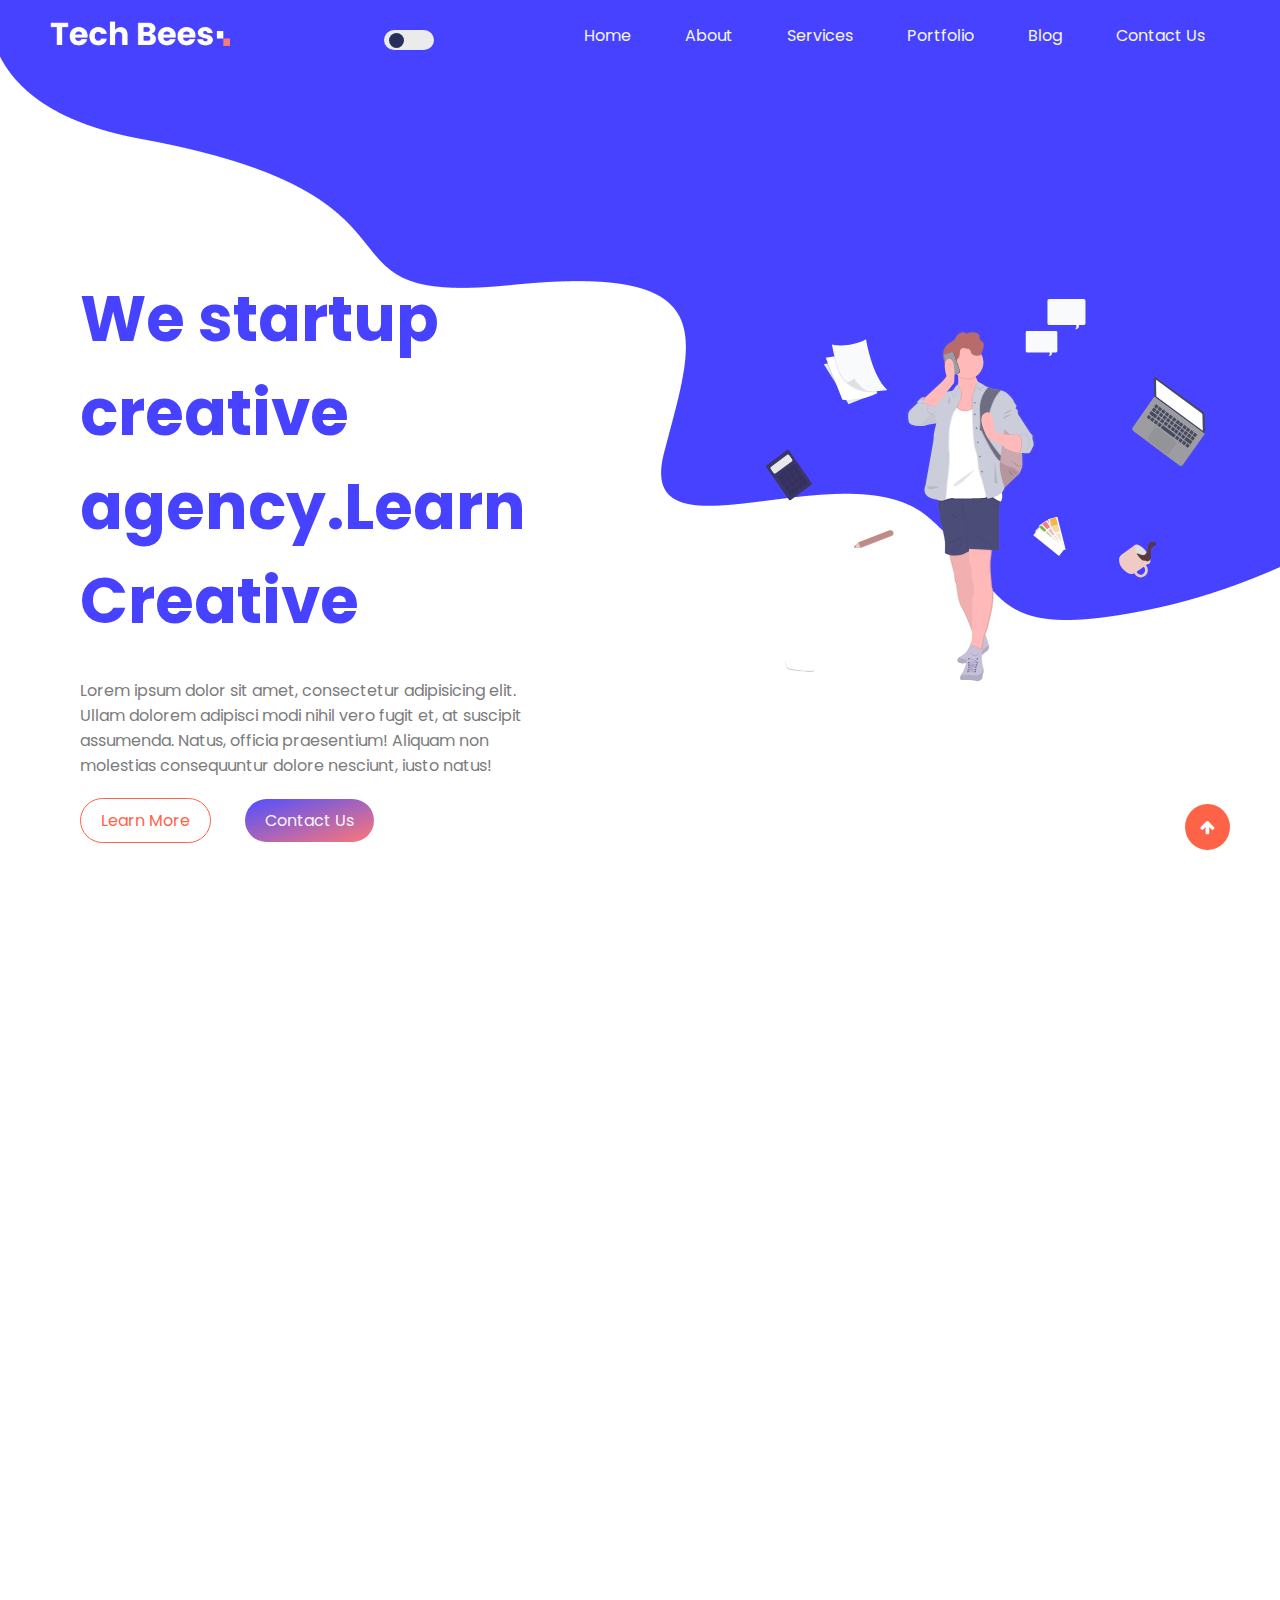
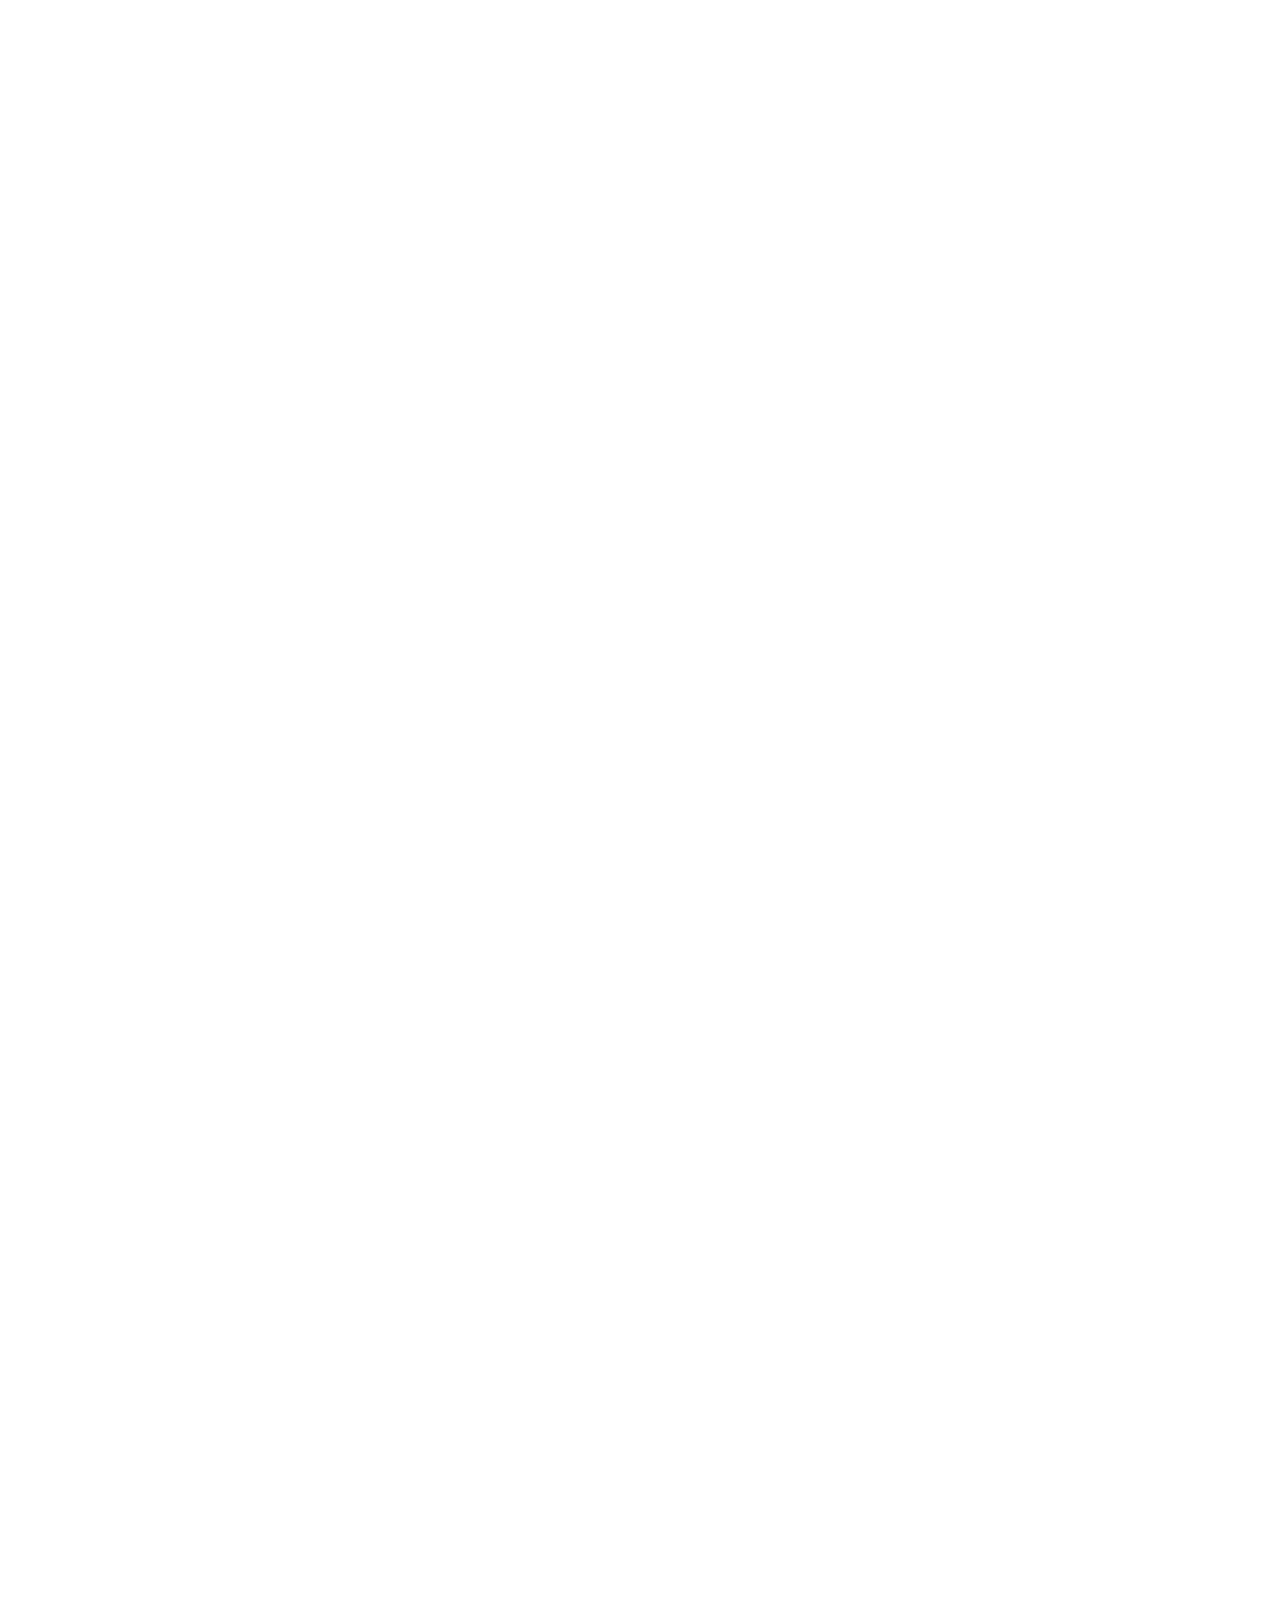
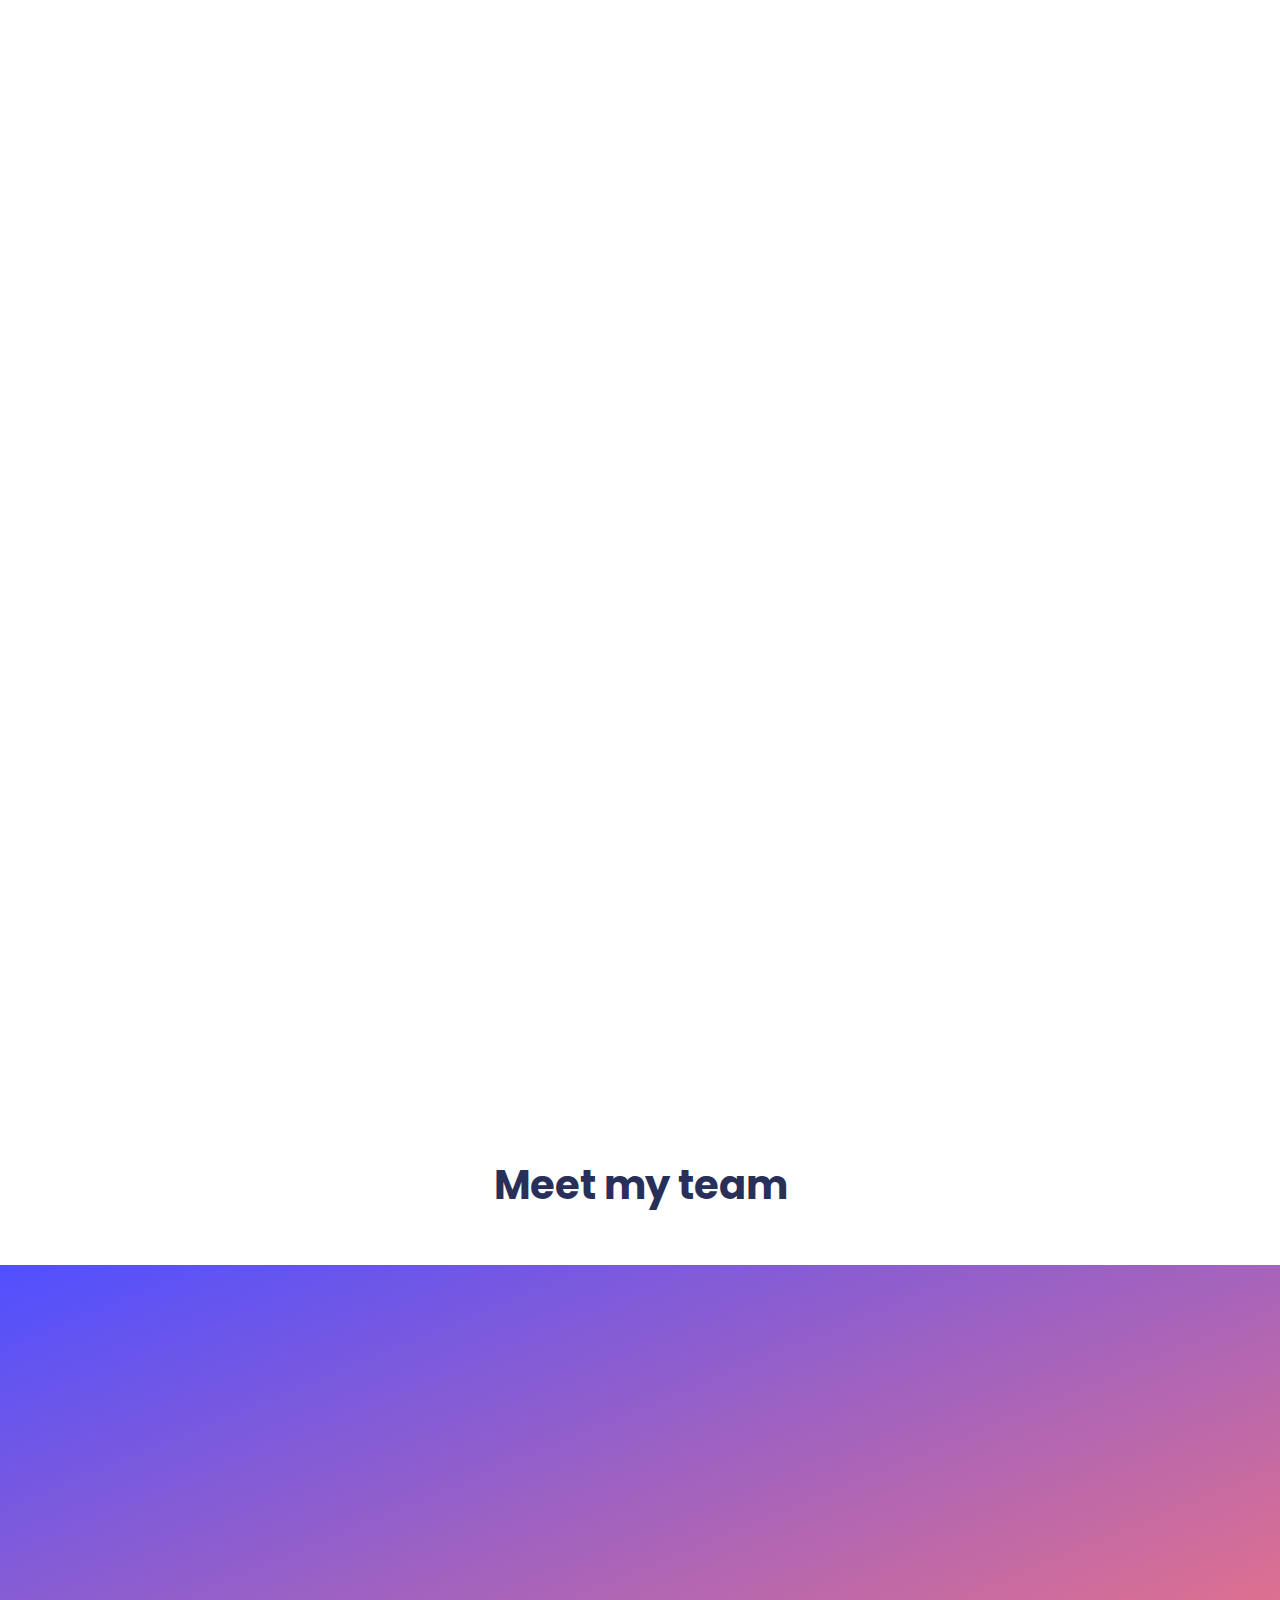
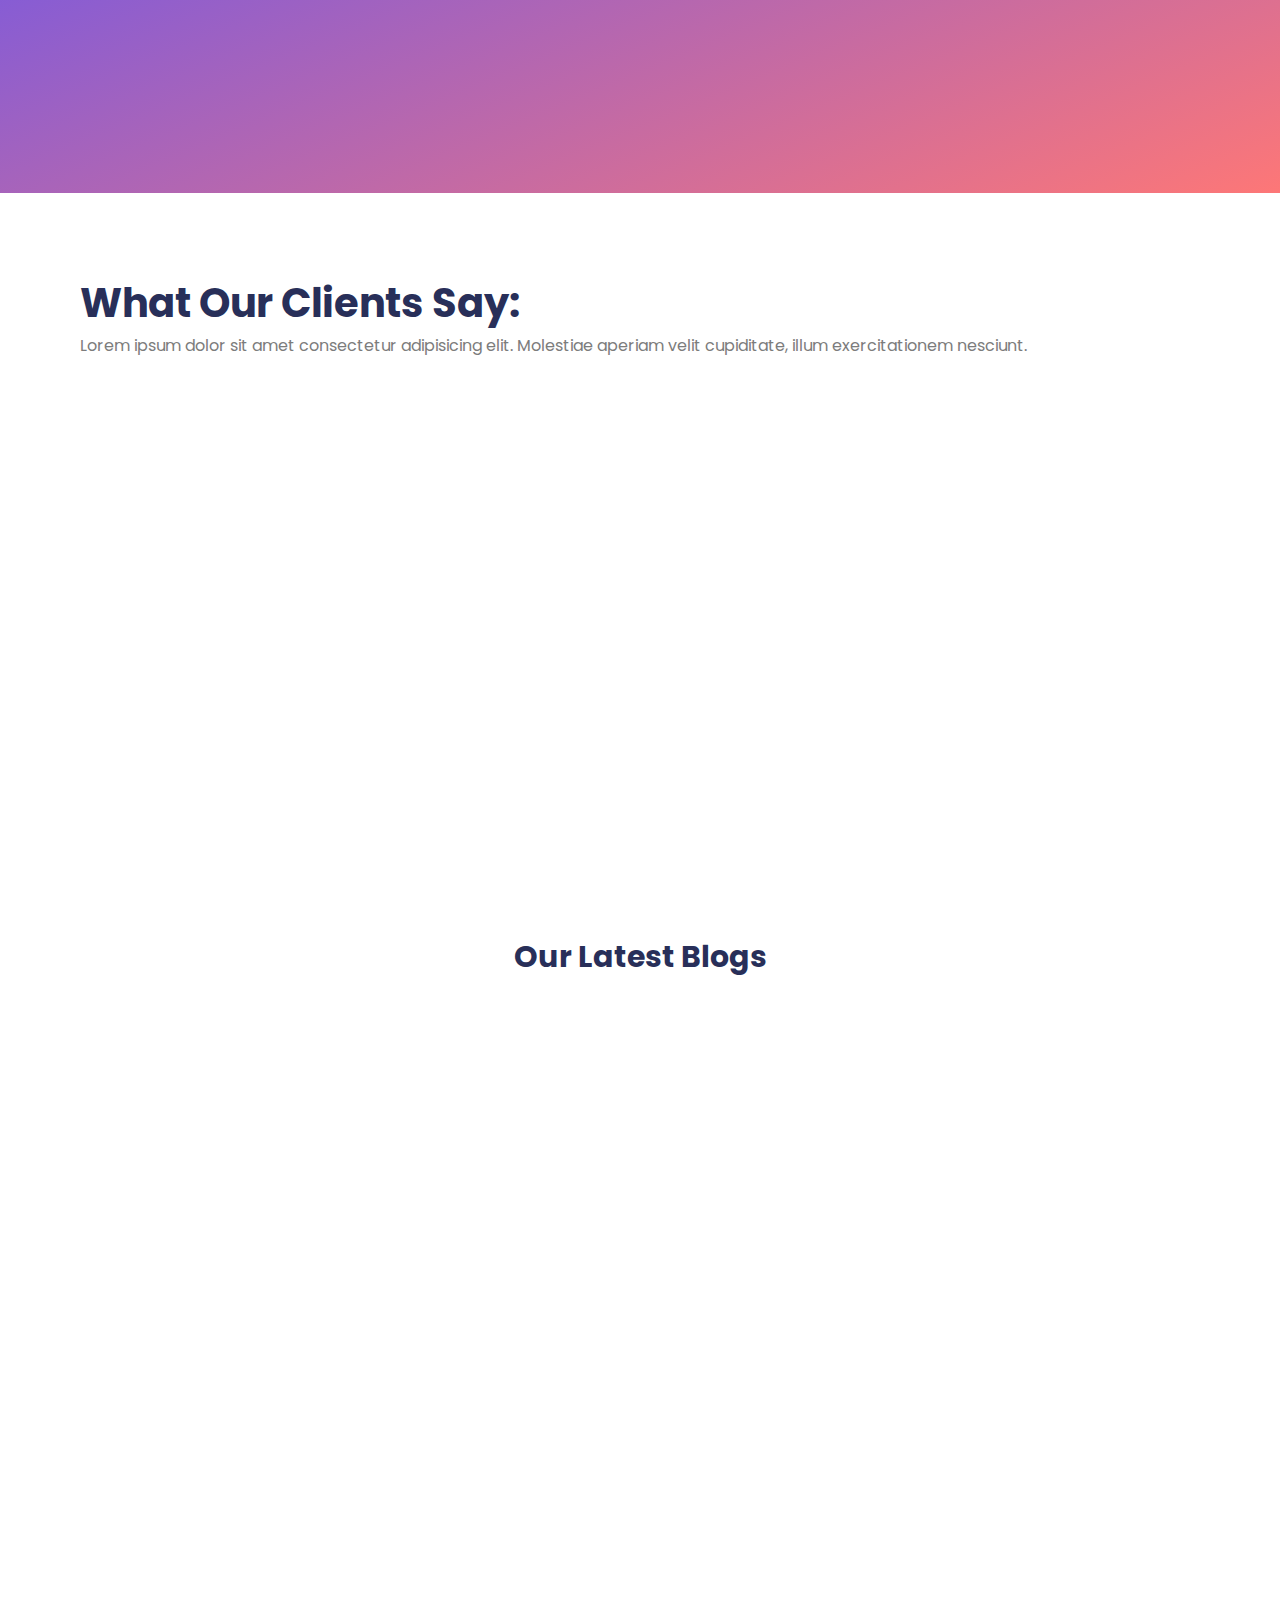
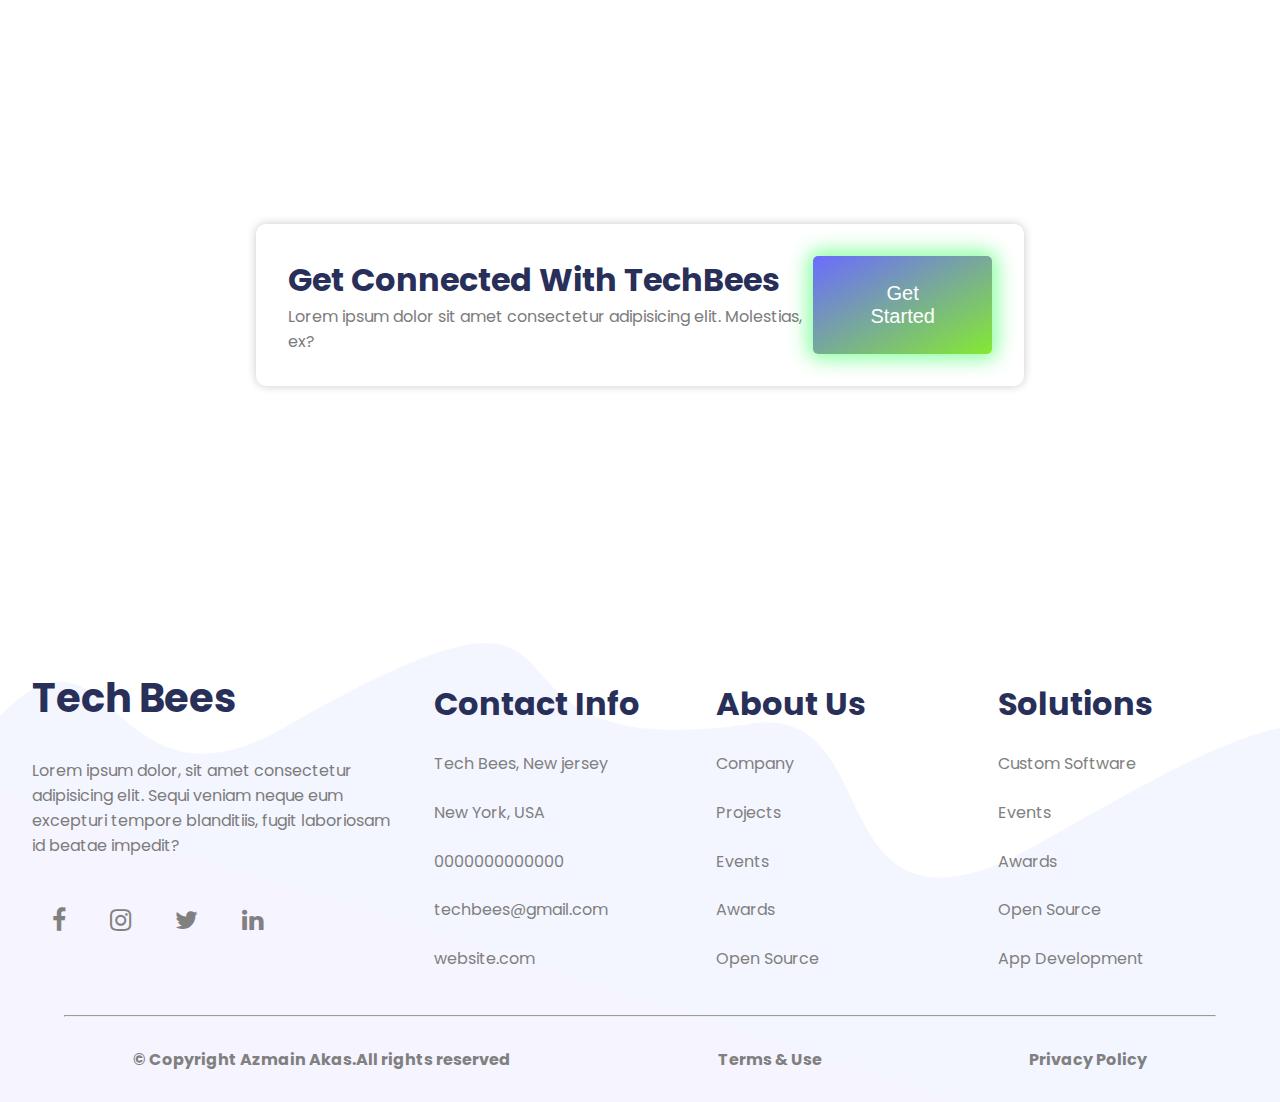
<file: index.html>
<!DOCTYPE html>
<html lang="en">

<head>
    <meta charset="UTF-8">
    <meta name="viewport" content="width=device-width, initial-scale=1.0">
    <title>Document</title>
    <link rel="stylesheet" href="https://stackpath.bootstrapcdn.com/font-awesome/4.7.0/css/font-awesome.min.css" />
    <link rel="stylesheet" href="style.css">
    <!-- Aos animation -->
    <link href="https://unpkg.com/aos@2.3.1/dist/aos.css" rel="stylesheet">
</head>

<body>
    <header>
        <nav class="navbar">
            <!-- Theme Change Button  -->
            <div class="theme">
                <input type="checkbox" class="checkbox" id="checkbox">
                <label class="label" for="checkbox">
                    <div class="ball"></div>
                </label>
            </div>
            <img src="/images/logo.png" class="logo" alt="">
            <ul>
                <li><a href="#">Home</a></li>
                <li><a href="#">About</a></li>
                <li><a href="#">Services</a></li>
                <li><a href="/Portfolio.html">Portfolio</a></li>
                <li><a href="#">Blog</a></li>
                <!-- <li><a class="ctn" href="#">Contact Us</a></li> -->
                <li><a href="#">Contact Us</a></li>
            </ul>
        </nav>
        <div class="row">
            <div class="header-content">
                <h1>We startup creative agency.Learn Creative</h1>
                <p>Lorem ipsum dolor sit amet, consectetur adipisicing elit. Ullam dolorem adipisci modi nihil vero
                    fugit et, at suscipit assumenda. Natus, officia praesentium! Aliquam non molestias consequuntur
                    dolore nesciunt, iusto natus!</p>
                <a href="#" class="learnmore">Learn More</a>
                <a href="#" class="ctn">Contact Us</a>
            </div>
            <div class="hero-img">
                <img src="/images/hero-img.svg" alt="">
            </div>
        </div>
    </header>

    <!-- services  -->
    <section class="services" data-aos="fade-right">
        <div class="container">
            <div class="grid-wrapper">
                <div class="grid-box mobileapp">
                    <img src="/images/mobileapp.png" alt="">
                    <h1>Mobile App</h1>
                </div>
                <div class="grid-box webdesign">
                    <img src="/images/webdesign.png" alt="">
                    <h1>Web Design</h1>
                </div>
                <div class="grid-box marketing">
                    <img src="/images/marketing.png" alt="">
                    <h1>Marketing</h1>
                </div>
                <div class="grid-box branding">
                    <img src="/images/branding.png" alt="">
                    <h1>Branding</h1>
                </div>
            </div>
            <div class="services-content">
                <div class="circle">
                    <img src="/images/circle.svg" alt="">
                </div>
                <h1>Our Best Services</h1>
                <p>Lorem ipsum dolor sit amet consectetur adipisicing elit. Esse ea, dolores voluptate tenetur, nam
                    maiores quod alias culpa natus temporibus ad quia suscipit vel libero dolorum! Incidunt aperiam
                    voluptates dicta?</p>
                <p>Lorem ipsum dolor sit, amet consectetur adipisicing elit. Nostrum aliquam delectus commodi nobis
                    assumenda! Debitis neque qui hic autem magni.</p>
                <a href="#" class="ctn">Learn More</a>
            </div>
        </div>
    </section>

    <!-- Numbers -->
    <section class="numbers" data-aos="flip-right">
        <h1 class="num-txt">We lead from <span>front</span></h1>
        <p>Lorem ipsum dolor sit amet consectetur adipisicing elit. Blanditiis, harum quibusdam voluptatem est
            repudiandae numquam cum explicabo. Nihil, repellat vero odit pariatur facilis consequatur corrupti libero
            quo necessitatibus, voluptates vitae.</p>
        <div class="container">
            <div class="mockup-img">
                <img src="/images/team-mockup.png" alt="">
            </div>
            <div class="grid-wrapper">
                <div class="grid-box mobileapp">
                    <h1>2500+</h1>
                    <h2>Happy Clients</h2>
                </div>
                <div class="grid-box marketing">
                    <h1>750+</h1>
                    <h2>Projects Completed</h2>
                </div>
                <div class="grid-box webdesign">
                    <h1>500+</h1>
                    <h2>Running Projects</h2>
                </div>
                <div class="grid-box branding">
                    <h1>700+</h1>
                    <h2>Awesome Designs</h2>
                </div>
            </div>
        </div>
    </section>
    <!-- projects  -->
    <section class="projects" data-aos="zoom-in">
        <h1>Our latest Projects</h1>
        <div class="projects-images">
            <div class="prj-img">
                <img src="/images/project-1.jpg" alt="">
                <div class="details">
                    <h2>Creative</h2>
                    <h1>Web Development</h1>
                    <i class="fa fa-arrow-circle-right"></i>
                </div>
            </div>
            <div class="prj-img">
                <img src="/images/project-2.jpg" alt="">
                <div class="details">
                    <h2>Creative</h2>
                    <h1>Web Development</h1>
                    <i class="fa fa-arrow-circle-right"></i>
                </div>
            </div>
            <div class="prj-img">
                <img src="/images/project-3.jpg" alt="">
                <div class="details">
                    <h2>Creative</h2>
                    <h1>Web Development</h1>
                    <i class="fa fa-arrow-circle-right"></i>
                </div>
            </div>
            <div class="prj-img">
                <img src="/images/project-4.jpg" alt="">
                <div class="details">
                    <h2>Creative</h2>
                    <h1>Web Development</h1>
                    <i class="fa fa-arrow-circle-right"></i>
                </div>
            </div>
            <div class="prj-img">
                <img src="/images/project-5.jpg" alt="">
                <div class="details">
                    <h2>Creative</h2>
                    <h1>Web Development</h1>
                    <i class="fa fa-arrow-circle-right"></i>
                </div>
            </div>
            <div class="prj-img">
                <img src="/images/project-6.jpg" alt="">
                <div class="details">
                    <h2>Creative</h2>
                    <h1>Web Development</h1>
                    <i class="fa fa-arrow-circle-right"></i>
                </div>
            </div>
        </div>
    </section>

    <!-- team -->
    <section class="team">
        <h1>Meet my team</h1>
        <div class="grid-wrapper">
            <div class="team-mem" data-aos="flip-down">
                <img src="/images/team1.png" alt="">
                <h1>Name</h1>
                <h2>CEO & Founder</h2>
                <div class="social-profiles">
                    <i class="fa fa-facebook"></i>
                    <i class="fa fa-instagram"></i>
                    <i class="fa fa-twitter"></i>
                    <i class="fa fa-linkedin"></i>
                </div>
            </div>
            <div class="team-mem" data-aos="flip-down">
                <img src="/images/team2.png" alt="">
                <h1>Name</h1>
                <h2>Manager</h2>
                <div class="social-profiles">
                    <i class="fa fa-facebook"></i>
                    <i class="fa fa-instagram"></i>
                    <i class="fa fa-twitter"></i>
                    <i class="fa fa-linkedin"></i>
                </div>
            </div>
            <div class="team-mem" data-aos="flip-down">
                <img src="/images/team3.png" alt="">
                <h1>Name</h1>
                <h2>Design Expert</h2>
                <div class="social-profiles">
                    <i class="fa fa-facebook"></i>
                    <i class="fa fa-instagram"></i>
                    <i class="fa fa-twitter"></i>
                    <i class="fa fa-linkedin"></i>
                </div>
            </div>
            <div class="team-mem" data-aos="flip-down">
                <img src="/images/team4.png" alt="">
                <h1>Name</h1>
                <h2>Product Designer</h2>
                <div class="social-profiles">
                    <i class="fa fa-facebook"></i>
                    <i class="fa fa-instagram"></i>
                    <i class="fa fa-twitter"></i>
                    <i class="fa fa-linkedin"></i>
                </div>
            </div>
        </div>
    </section>

    <!-- Testimonials -->
    <section class="testimonials">
        <h1 class="testimonials-h1">What Our Clients Say:</h1>
        <p class="testimonials-p">Lorem ipsum dolor sit amet consectetur adipisicing elit. Molestiae aperiam velit
            cupiditate, illum exercitationem nesciunt.</p>
        <div class="grid-wrapper" data-aos="flip-right">
            <div class="review">
                <i class="fa fa-quote-right"></i>
                <div class="profile">
                    <img src="/images/team1.png" alt="">
                    <h1>Name</h1>
                </div>
                <p>Lorem ipsum dolor sit amet consectetur adipisicing elit. Et blanditiis architecto rem quidem nihil
                    dignissimos provident? Libero quaerat magnam repellat ipsum labore perspiciatis quibusdam. Pariatur
                    sint hic unde praesentium ipsam.</p>
            </div>
            <div class="review">
                <i class="fa fa-quote-right"></i>
                <div class="profile">
                    <img src="/images/team1.png" alt="">
                    <h1>Name</h1>
                </div>
                <p>Lorem ipsum dolor sit amet consectetur adipisicing elit. Et blanditiis architecto rem quidem nihil
                    dignissimos provident? Libero quaerat magnam repellat ipsum labore perspiciatis quibusdam. Pariatur
                    sint hic unde praesentium ipsam.</p>
            </div>
            <div class="review">
                <i class="fa fa-quote-right"></i>
                <div class="profile">
                    <img src="/images/team1.png" alt="">
                    <h1>Name</h1>
                </div>
                <p>Lorem ipsum dolor sit amet consectetur adipisicing elit. Et blanditiis architecto rem quidem nihil
                    dignissimos provident? Libero quaerat magnam repellat ipsum labore perspiciatis quibusdam. Pariatur
                    sint hic unde praesentium ipsam.</p>
            </div>
        </div>
    </section>

    <!-- Blogs -->
    <section class="blogs">
        <h1>Our Latest Blogs</h1>
        <div class="grid-wrapper">
            <div class="blog" data-aos="zoom-in">
                <img src="/images/blog1.png" alt="">
                <h2>PowerFull App for tracking daily activities</h2>
                <p>Lorem ipsum dolor sit amet consectetur adipisicing elit. Nesciunt sed rerum laboriosam ullam
                    explicabo molestiae nobis recusandae qui in corporis!</p>
                <a href="#">Read More</a>
            </div>
            <div class="blog" data-aos="zoom-in">
                <img src="/images/blog2.png" alt="">
                <h2>PowerFull App for tracking daily activities</h2>
                <p>Lorem ipsum dolor sit amet consectetur adipisicing elit. Nesciunt sed rerum laboriosam ullam
                    explicabo molestiae nobis recusandae qui in corporis!</p>
                <a href="#">Read More</a>
            </div>
            <div class="blog" data-aos="zoom-in">
                <img src="/images/blog3.png" alt="">
                <h2>PowerFull App for tracking daily activities</h2>
                <p>Lorem ipsum dolor sit amet consectetur adipisicing elit. Nesciunt sed rerum laboriosam ullam
                    explicabo molestiae nobis recusandae qui in corporis!</p>
                <a href="#">Read More</a>
            </div>
        </div>
    </section>

    <!-- Call to action -->

    <section class="getstarted">
        <div class="ctn-container">
            <div class="ctn-text">
                <h1>Get Connected With TechBees</h1>
                <p>Lorem ipsum dolor sit amet consectetur adipisicing elit. Molestias, ex?</p>
            </div>
            <button class="ctn-btn">Get Started</button>
        </div>
    </section>

    <!-- footer  -->
    <section class="footer">
        <div class="grid-wrapper">
            <div class="col-4 footer1">
                <h1>Tech Bees</h1>
                <p>Lorem ipsum dolor, sit amet consectetur adipisicing elit. Sequi veniam neque eum excepturi tempore
                    blanditiis, fugit laboriosam id beatae impedit?</p>
                <div class="social-profiles">
                    <i class="fa fa-facebook"></i>
                    <i class="fa fa-instagram"></i>
                    <i class="fa fa-twitter"></i>
                    <i class="fa fa-linkedin"></i>
                </div>
            </div>
            <div class="col-4 footer2">
                <h1>Contact Info</h1>
                <h4>Tech Bees, New jersey</h4>
                <h4>New York, USA</h4>
                <h4>0000000000000</h4>
                <h4>techbees@gmail.com</h4>
                <h4>website.com</h4>
            </div>
            <div class="col-4 footer3">
                <h1>About Us</h1>
                <h4>Company</h4>
                <h4>Projects</h4>
                <h4>Events</h4>
                <h4>Awards</h4>
                <h4>Open Source</h4>
            </div>
            <div class="col-4 footer4">
                <h1>Solutions</h1>
                <h4>Custom Software</h4>
                <h4>Events</h4>
                <h4>Awards</h4>
                <h4>Open Source</h4>
                <h4>App Development</h4>
            </div>
        </div>
        <hr>
        <div class="copyright">
            <h4>&copy; Copyright Azmain Akas.All rights reserved</h4>
            <h4>Terms & Use</h4>
            <h4>Privacy Policy</h4>
        </div>
        <!-- Scroll To Top Button  -->
        <i id="scrolltp" class="fa fa-arrow-up"></i>
    </section>


    <!-- AOS -->
    <script src="https://unpkg.com/aos@2.3.1/dist/aos.js"></script>
    <script>
        AOS.init({
            offset: 200,
            delay: 100,
            duration: 1000
        });
    </script>

    <script>
        // scFunc();
        // Scroll to top 
        const scrolltp = document.getElementById('scrolltp');
        scrolltp.addEventListener('click', function (e) {
            window.scrollTo({
                top: 0,
                left: 0,
                behavior: 'smooth'
            });
        });
        

        // window.addEventListener('scroll', scFunc);

        // function scFunc(){
        //     if (window.scrollY >= 700) {
        //         scrolltp.style.opacity = 1;
        //         // scrolltp.style.display = 'block';
        //     } else {
        //         scrolltp.style.opacity = 0;
        //         // scrolltp.style.display = 'none';
        //     }
        // }

        window.addEventListener('scroll', scFunc);

        function scFunc(){
            if(scrollY >= 700){
                scrolltp.style.display = 'inline';
            }else {
                scrolltp.style.display = 'none';
            }
        }

        // Theme
        const themeToggle = document.querySelector('.checkbox');
        const body = document.querySelector('body');
        const darkmode = localStorage.getItem('dark');
        
        if(darkmode){
            body.classList.add('dark');
            themeToggle.checked = true;
        }
        themeToggle.addEventListener('change', function(){
            body.classList.toggle('dark');

            if(body.classList.contains('dark')){
                localStorage.setItem('dark', 'active');
            }else {
                localStorage.removeItem('dark');
            }
        });

        // To save theme as it is 

        

    </script>

</body>

</html>
</file>
<file: style.css>
@import url("https://fonts.googleapis.com/css2?family=Poppins:wght@300;400;500&display=swap");
 

/* Global */
* {
    padding: 0;
    margin: 0;
    box-sizing: border-box;
    
}
body {
    font-family: 'Poppins', sans-serif;
}
h1 {
    color: #282f59;
}
p {
    color: #7c7c7c;
}
a {
    color: whitesmoke;
    text-decoration: none;
}
/* Gradient Colors */
:root {
    --gradient-1 :linear-gradient(to bottom right, rgb(107, 107, 255), rgba(120, 231, 28, 0.904));

--gradient-2 : linear-gradient(to bottom right, rgb(80, 80, 255), rgb(253, 119, 119));

--gradient-3 :  linear-gradient(to bottom right, rgb(255, 207, 145),rgb(255, 111, 92));

--gradient-4 : linear-gradient(to bottom right, #2af598, #009efd);
}
header {
    background: url('/images/header-bg.png') no-repeat ;
    min-width: 100vh;
}
.navbar {
    position: absolute;
    top: 0;
    left: 0;
    width: 100%;
    display: flex;
    align-items: center;
    padding: 10px 50px;
}
.navbar ul {
    flex: 1;
    text-align: right;
}
.navbar ul li {
    list-style: none;
    display: inline-block;
    margin: 0 25px;
}
/* .navbar ul li a {
    text-decoration: none;
    color: whitesmoke;
} */
.navbar ul li a::after {
    content: '';
    display: block;
    width: 0;
    height: 3px;
    background: turquoise;
    margin: auto;
    transition: 0.5s;
}
.navbar ul li a:hover::after {
    width: 100%;
}


.ctn {
    padding: 10px 20px;
    background: var(--gradient-2);
    border-radius: 50px;
}
/* .ctn:hover {
    background: linear-gradient(to bottom right,rgb(255, 111, 92), rgb(255, 207, 145));;
} */
.ctn:hover {
    border: 1px solid lightseagreen;
    color: lightseagreen;
    background: whitesmoke;
}
.logo {
    width: 180px;
}
.row {
    display: flex;
    align-items: center;
    padding-top: 5rem;
    /* padding-top: 10rem; */
}
.header-content, .hero-img {
    flex-basis: 50%;
    padding: 5rem;
}
.header-content h1 {
    font-size: 7vmin;
    margin-bottom: 30px;
    margin-top: 7rem;
    color: #4642FF;
}
.header-content p {
    margin-bottom: 30px;
}
.learnmore {
    padding: 10px 20px;
    border-radius: 50px;
    color: tomato;
    margin-right: 30px;
    border: 1px solid tomato;
}
.learnmore:hover{
    border: none;
    color: whitesmoke;
    background: var(--gradient-3);
}
.hero-img img {
    margin-left: 80px;
}

/* Services */
.services {
    margin-top: 80px;
}
.container {
    display: flex;
    padding: 3rem;
}
.grid-wrapper, .services-content {
    flex-basis: 50%;
}
.grid-wrapper {
    display: grid;
    /* grid-template-columns: 1fr 1fr; */
    grid-template-columns: repeat(auto-fit , minmax(250px, auto));
    gap: 2em;
    padding: 2rem;
}
.grid-box {
    /* background: darkslategray; */
    /* margin: 10px; */
    height: 200px;
    padding: 2rem;
    text-align: center;
    border-radius: 5px;
    box-shadow: 2px 2px 5px rgba(0, 0, 0, 0.5);
}
.mobileapp {
    background: var(--gradient-1);
}
.webdesign {
    background: var(--gradient-2);
    margin-top: 30px;
}
.marketing {
    background: var(--gradient-3);
}
.branding {
    background: var(--gradient-4);
    margin-top: 30px;
}
.grid-box img {
    width: 80px;
    height: 80px;
    margin-bottom: 20px;
    animation: scaleup 6s infinite ease-in-out;
}
.grid-box h1 {
    color: whitesmoke;
    font-weight: 500;
}
.services-content {
    padding: 3rem;
    position: relative;
    /* text-align: center; */
}
.services-content h1 {
    margin-bottom: 30px;
    font-size: 6vmin;
}
.services-content p {
    padding-right: 6rem;
    margin-bottom: 30px;
}
.circle img{
    position: absolute;
    top: -10%;
    left: -20%;
    width: 650px;
    z-index: -1;
    animation: scaleup 6s infinite ease-in-out;
}

/* Numbers */
.numbers {
    margin-top: 100px;
}
.numbers .num-txt {
    font-size: 40px;
    padding-left: 5rem;
    padding-right: 50%;
}
.numbers p {
    padding-left: 5rem;
    padding-right: 50%;
}
.mockup-img {
    flex-basis: 50%;
}
.mockup-img img {
    max-width: 100%;
    margin: 20px;
    box-shadow: 2px 2px 10px rgba(0, 0, 0, 0.319);
    border-radius: 10px;
}
.numbers .grid-box {
    transition: transform 0.5s ease-in-out;
}
.numbers .grid-box:hover {
    transform: translateY(-20px);
}
.numbers .grid-box h1 {
    font-size: 40px;
}
.numbers .grid-box h2 {
    color: whitesmoke;
    margin-top: 30px;
    font-weight: 400;
    font-size: 20px;
}


/* projects */
.projects {
    margin-top: 80px;
    text-align: center;
}
.projects h1 {
    font-size: 30px;
}
/* .projects h1::after {
    content: '';
    width: 100%;
    height: 3px;
    background: var(--gradient-1);
    margin: auto;
    display: block;
} */
.projects-images {
    padding: 2rem;
    display: grid;
    grid-template-columns: repeat(auto-fit, minmax(350px, auto));
}
.prj-img {
    height: 300px;
    overflow: hidden;
    position: relative;
}
.prj-img:hover .details{
    transform: scaleX(1);
}
.details {
    position: absolute;
    top: 0;
    left: 0;
    display: flex;
    flex-direction: column;
    width: 100%;
    height: 100%;
    justify-content: space-around;
    background: rgba(0, 0, 255, 0.534);
    transform: scaleX(0);
    transition: transform 0.5s ease-in-out;
}

.details h1, h2, i {
    color: whitesmoke;
}
.details i {
    font-size: 30px;
    cursor: pointer;
}
.prj-img img {
    max-height: 100%;
    min-width: 100%;
}


/* team  */
.team {
    margin-top: 80px;
}
.team h1 {
    font-size: 40px;
    text-align: center;
    margin-bottom: 50px;
}
.team .grid-wrapper {
    background: var(--gradient-2);
    padding: 4rem;
}
.team-mem {
    background: white;
    height: 400px;
    border-radius: 5px;
    display: flex;
    flex-direction: column;
    justify-content: space-around;
    align-items: center;
    transition: transform 0.5s ease;
    box-shadow: 2px 2px 10px rgba(0, 0, 0, 0.5);
}
.team-mem:hover {
    transform: translateY(-20px);
}
.team-mem img {
    width: 80px;
    border-radius: 50%;
}
.team-mem h2 {
    color: gray;
    margin-bottom: 20px;
    font-size: 18px;
}
.team-mem i {
    color: grey;
    margin: 20px;
    cursor: pointer;
    transition: transform 0.5s ease;
}
.team-mem i:hover {
    color: blue;
    transform: scale(1.4);
}

/* Testimonials */
.testimonials {
    margin-top: 80px;
}
.testimonials-h1 {
    font-size: 40px;
    padding-left: 5rem;
}
.testimonials-p {
    padding-left: 5rem;
}
.testimonials .grid-wrapper {
    padding: 3rem;
}
.review {
    /* background: cyan; */
    min-height: 400px;
    box-shadow: 5px 5px 10px rgba(0, 0, 0, 0.5);
    border-radius: 10px;
}
.review .profile {
    display: flex;
    align-items: center;
    /* justify-content: space-between; */
    margin-bottom: 30px;
}
.profile img {
    width: 100px;
    margin-right: 20px;
    border-radius: 50%;
}
.review p {
padding-left: 60px;
}
.review i {
    font-size: 30px;
    color: gray;
    margin-bottom: 50px;
}
.blogs {
    margin-top: 80px;
}
.blogs h1 {
    font-size: 30px;
    text-align: center;
}
.blogs .grid-wrapper {
    padding: 4rem;
}
.blog {
    min-height: 400px;
    /* background: indigo; */
}
.blog img {
    max-height: 300px;
    /* width: 100%; */
}
.blog h2 {
    color: var(--gradient-1);
    margin: 20px 0;
    font-size: 18px;
}
.blog a {
    color: #282f59;
}
.blog a:hover {
    color: #4642FF;
}

/* Call to Action */

.getstarted {
    margin-top: 20px;
    padding: 10rem;
}
.ctn-container {
    padding: 2rem;
    display: flex;
    width: 80%;
    box-shadow: 0px 0px 10px rgba(0, 0, 0, 0.212);
    margin: 10px auto;
    justify-content: space-around;
    border-radius: 10px;
}
.ctn-btn {
    padding: 20px 40px;
    color: white;
    background: var(--gradient-1);
    border-radius: 5px;
    border: none;
    font-size: 20px;
    outline: none;
    box-shadow: 0px 0px 20px 5px rgba(0, 255, 55, 0.479);
    cursor: pointer;
}
.ctn-btn:hover {
    border: 1px solid rgb(36, 201, 36);
    background: white;
    color: rgb(15, 85, 78);
    border-radius: 20px;
}
/* footer  */

.footer {
    margin-top: 80px;
    background-image: url('/images/footer-agency.png');
    background-size: cover;
}
.col-4 {
    /* background: indigo; */
    min-height: 200px;
    display: flex;
    flex-direction: column;
    justify-content: space-around;
}
.footer1 h1 {
    font-size: 40px;
    margin-bottom: 30px;
}
.footer1 i {
    margin: 50px 20px;
    font-size: 25px;
    color: gray;
}
.footer1 i:hover {
    color: blue;
}
.footer2 h4, .footer3 h4, .footer4 h4 {
    color: gray;
    font-weight: 400;
}
.footer hr {
    width: 90%;
    margin: 0 auto;
}
.copyright {
    display: flex;
    justify-content: space-around;
    color: gray;
    padding: 30px;
    font-weight: 400;
}

/* Scroll to top  */
#scrolltp {
    color: white;
    background: tomato;
    padding: 15px;
    border-radius: 50%;
    position: fixed;
    right: 50px;
    bottom: 50px;
    cursor: pointer;
}

/* Theme Toggle */
.theme {
    position: absolute;
    top: 30px;
    left: 30%;
}
.label {
    width: 50px;
    height: 20px;
    background: rgb(235, 235, 235);
    display: flex;
    align-items: center;
    border-radius: 50px;
    cursor: pointer;
}
.label .ball {
    width: 15px;
    height: 15px;
    background: #282f59;
    border-radius: 50%;
    margin: 5px;
    transition: transform 0.3s ease-in;
}
.checkbox {
    opacity: 0;
    position: absolute;
}
.checkbox:checked ~ .label {
    background: #282f59;
}
.checkbox:checked ~ .label .ball {
    background: white;
    transform: translateX(25px);
}

/* Dark Mood Colors */
body.dark {
    background: #282f59;
}
body.dark p {
    color: #cbcdda;
}
body.dark h1 {
    color: whitesmoke;
}
body.dark .team-mem h1 {
    color: #282f59;
}
body.dark .footer h4 {
    color: #cbcdda;
}
body.dark .copyright h4 {
    color: antiquewhite;
}
body.dark .circle {
    opacity: 0.5;
}
body.dark a {
    color: whitesmoke;
}

/* Animation */
@keyframes scaleup {
    0% {
        transform: scale(1.2);
    }
    50% {
        transform: scale(1);
    }
    100% {
        transform: scale(1.2);
    }
}
</file>
